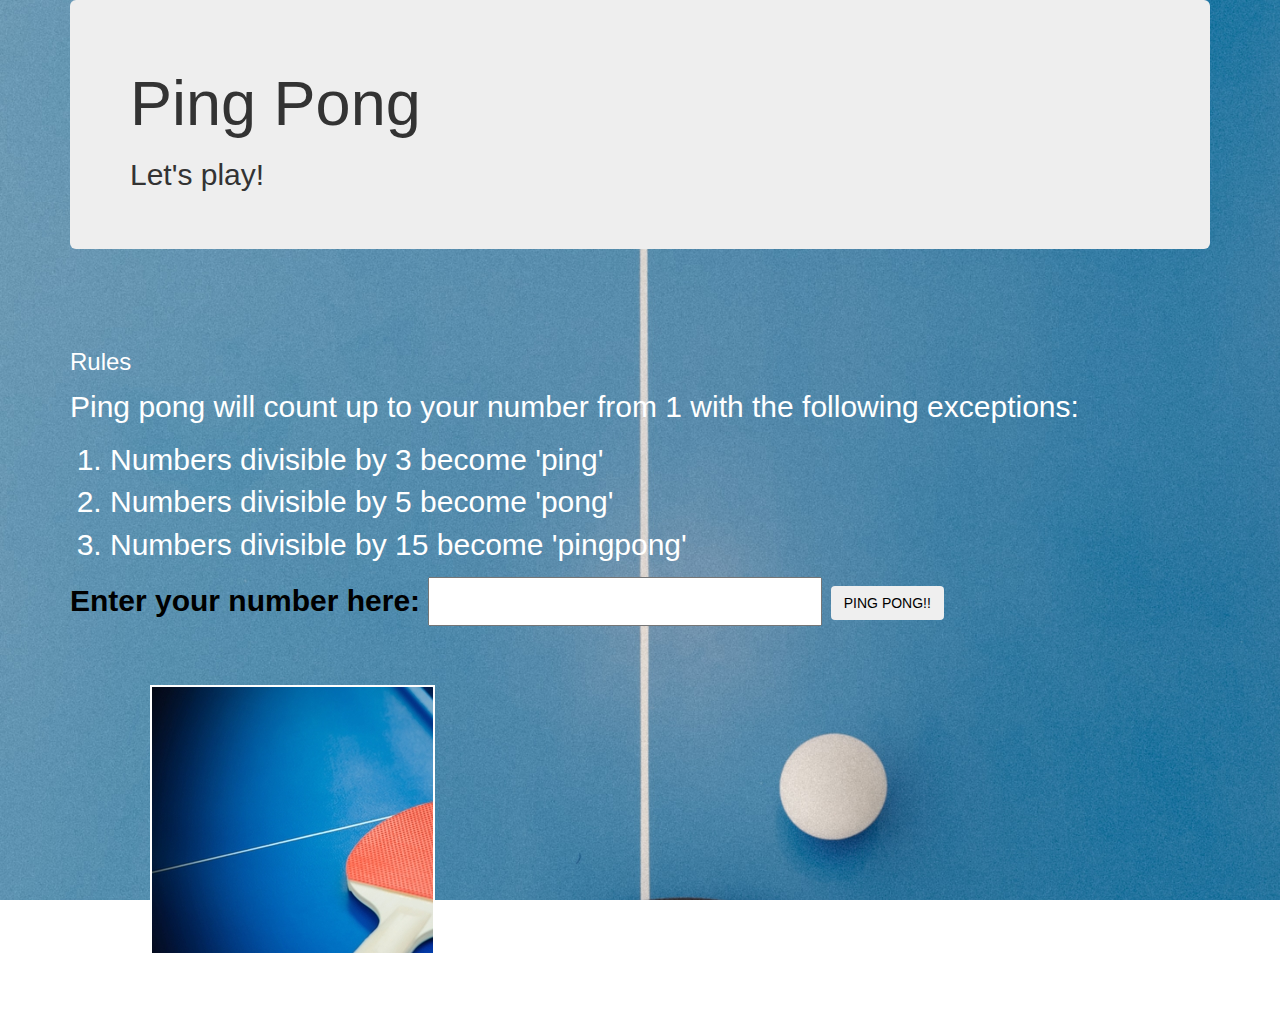
<file: index.html>
<!DOCTYPE html>
<html lang="en">

<head>
    <meta charset="UTF-8">
    <meta http-equiv="X-UA-Compatible" content="IE=edge">
    <meta name="viewport" content="width=device-width, initial-scale=1.0">
    <link rel="stylesheet" href="css/styles.css" type="text/css">
    <link rel="stylesheet" href="https://code.ionicframework.com/ionicons/2.0.1/css/ionicons.min.css">
    <link rel="stylesheet" href="css/bootstrap.min.css" type="text/css">
    <title>Ping Pong</title>
</head>

<body>
    <div class="bg-image"></div>
    <div class="container">
        <header class="jumbotron">
            <h1>Ping Pong</h1>
            <h2>Let's play!</h2>
    </div>

    <div class="side-left">
    </div>
    <div class="side-right">
        <h3>Rules</h3>
        <p>Ping pong will count up to your number from 1 with the following exceptions:</p>
        <ol>
            <li>Numbers divisible by 3 become 'ping'</li>
            <li>Numbers divisible by 5 become 'pong'</li>
            <li>Numbers divisible by 15 become 'pingpong'</li>
        </ol>

        <form id="display">
            <div class="entering">
                <label for="pingpong">Enter your number here:</label>
                <input id="pingpong" type="tel">
                <button type="submit" class="btn">PING PONG!!</button>
            </div>
        </form>

        <div class="col-lg-3 col-md-3 Push">
            <p><span class="result-table"></span></p>
        </div>
    </div>

    <script src="js/jquery-3.3.1.js"></script>
    <script src="js/scripts.js"></script>
</body>

</html>
</file>
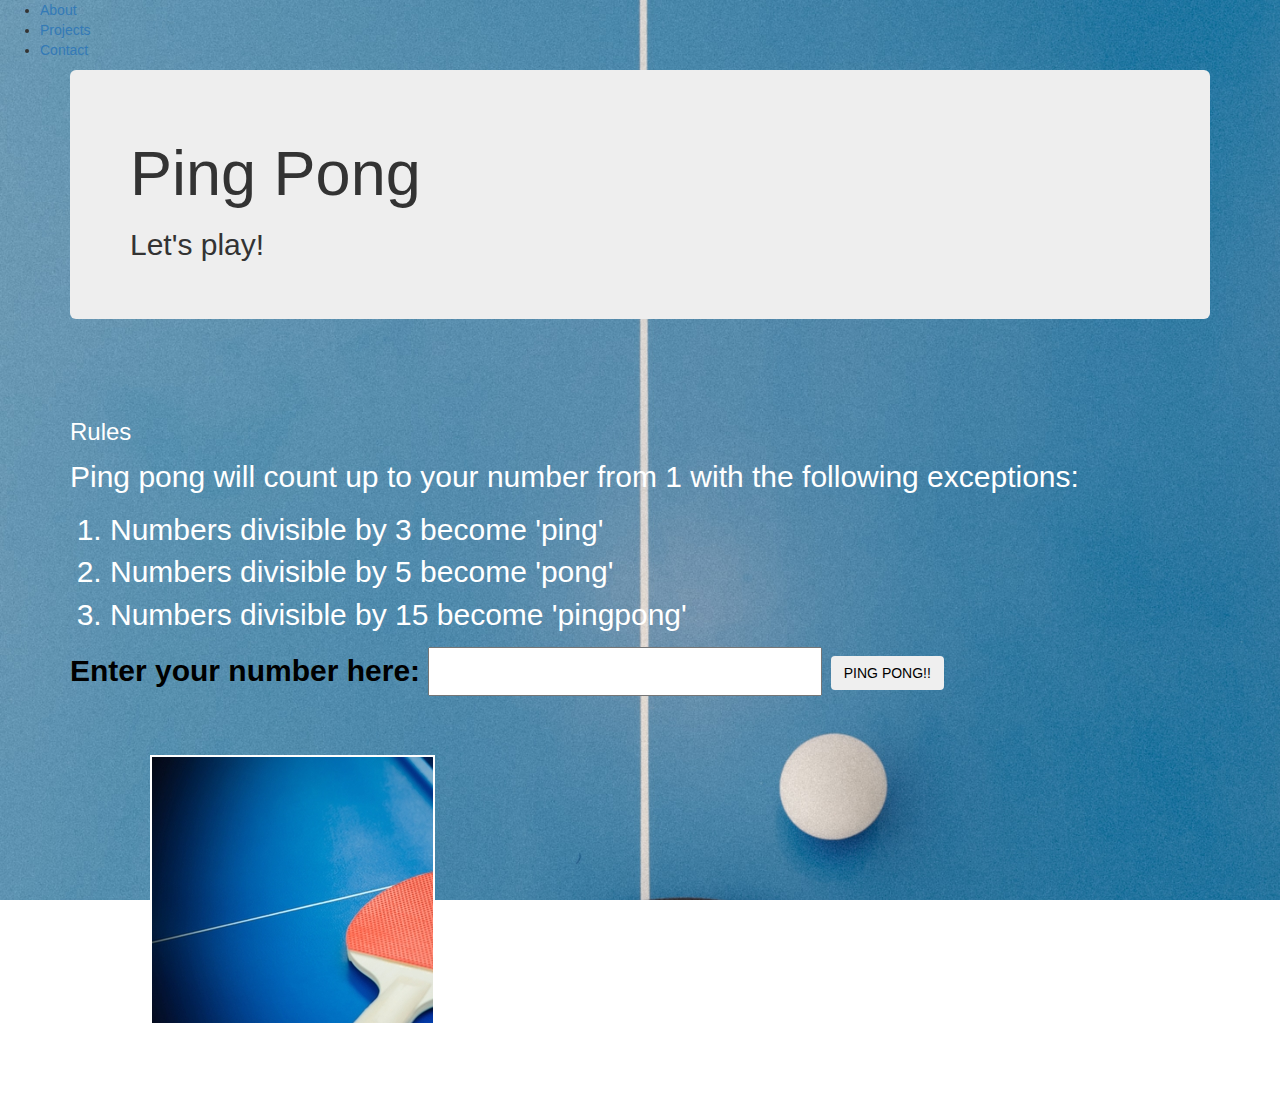
<file: index-main.html>
<!DOCTYPE html>
<html>

<head>
    <link rel="stylesheet" href="css/styles.css" type="text/css">
    <link rel="stylesheet" href="https://code.ionicframework.com/ionicons/2.0.1/css/ionicons.min.css">
    <link rel="stylesheet" href="css/bootstrap.min.css" type="text/css">
    <meta charset="utf-8">
    <title>Ping Pong</title>
</head>

<body>
    <!-- hamburger menu-->
    <i id="open-menu" class="ion-navicon"></i>
    <!-- menu-->
    <aside>
        <i id="close-menu" class="ion-close"></i>
        <!--Actual menu-->
        <ul id="the-menu">
            <li><a href="#">About</a></li>
            <li><a href="#">Projects</a></li>
            <li><a href="#">Contact</a></li>
        </ul>


    </aside>

    <div class="container">
        <header class="jumbotron">

            <h1>Ping Pong</h1>
            <h2>Let's play!</h2>

    </div>
    </header>
    <script src="js/jquery-3.3.1.js"></script>
    <script src="js/scripts.js"></script>
    <div class="side-left">
    </div>
    <div class="side-right">
        <h3>Rules</h3>
        <p>Ping pong will count up to your number from 1 with the following exceptions:</p>
        <ol>
            <li>Numbers divisible by 3 become 'ping'</li>
            <li>Numbers divisible by 5 become 'pong'</li>
            <li>Numbers divisible by 15 become 'pingpong'</li>
        </ol>

        <form id="display">
            <div class="entering">


                <label for="pingpong">Enter your number here:</label>
                <input id="pingpong" type="text">
                <button type="submit" class="btn">PING PONG!!</button>
            </div>
        </form>

        <div class="col-lg-3 col-md-3 Push">
            <p><span class="result-table"></span></p>
        </div>
    </div>

</body>

</html>
</file>
<file: css/styles.css>
body {
    background-image: url(../images/pin_mobile.jpg);
    background-size: cover;
    background-attachment: fixed;
    /* background-color: red; */
    color: white;
}

.side-left {
    float: left;
    font-size: 20px;
    padding-right: 200px;
}

.side-right {
    margin: 70px;
    float: center;
    font-size: 30px;
    color: white;
}


/*the menu*/


/* #open-menu,
#close-menu {
    position: absolute;
    font-size: 300%;
    color: white;
}

#open-menu {
    left: 1%;
}

#close-menu {
    position: absolute;
    left: 1%;
    top: 1%;
    right: 50%;
    color: white;
    padding: 5%;
    margin: 5%;
} */

h1 {
    padding-top: 1px;
}


/* styling the menu*/


/* aside {
    display: flex;
    justify-content: center;
    align-items: center;
    height: 100vh;
    width: 100vw;
    z-index: 100;
    background-image: url(../images/ping.jpg);
    position: absolute;
    left: -100%
}

#the-menu {
    list-style: none;
    color: cyan;
}

#the-menu li {
    padding: 5%;
    font-size: 200%;
    text-transform: uppercase;
    color: white;
}

#the-menu a {
    color: white;
} */

.entering {
    color: black;
}

.Push li {
    list-style-type: none;
    overflow: auto;
}

.Push {
    width: 50vw;
    height: 30vh;
    border: 2px solid white;
    padding-left: 20px;
    padding-top: 10px;
    margin: 7%;
    margin-top: 5%;
    overflow: auto;
    text-align: left;
    background-image: url(../images/ping.jpg);
    color: yellow;
}

@media only screen and (max-width: 768px) {
    /* For mobile phones: */
    body {
        backdrop-filter: blur(8px);
    }
    .side-right {
        margin: 7px;
        float: center;
        font-size: 2rem;
        color: white;
    }
    .entering label {
        color: white;
        text-decoration: underline;
    }
    .entering {
        display: flex;
        flex-direction: column;
        align-items: center;
        justify-content: center;
    }
    .entering input {
        width: 300px;
        height: 50px;
        font-size: 30px;
        text-align: center;
    }
    .Push {
        width: 85vw;
        height: 20vh;
    }
    .btn {
        background-color: blue;
        color: white;
        border: none;
        margin-top: 10px;
    }
}
</file>
